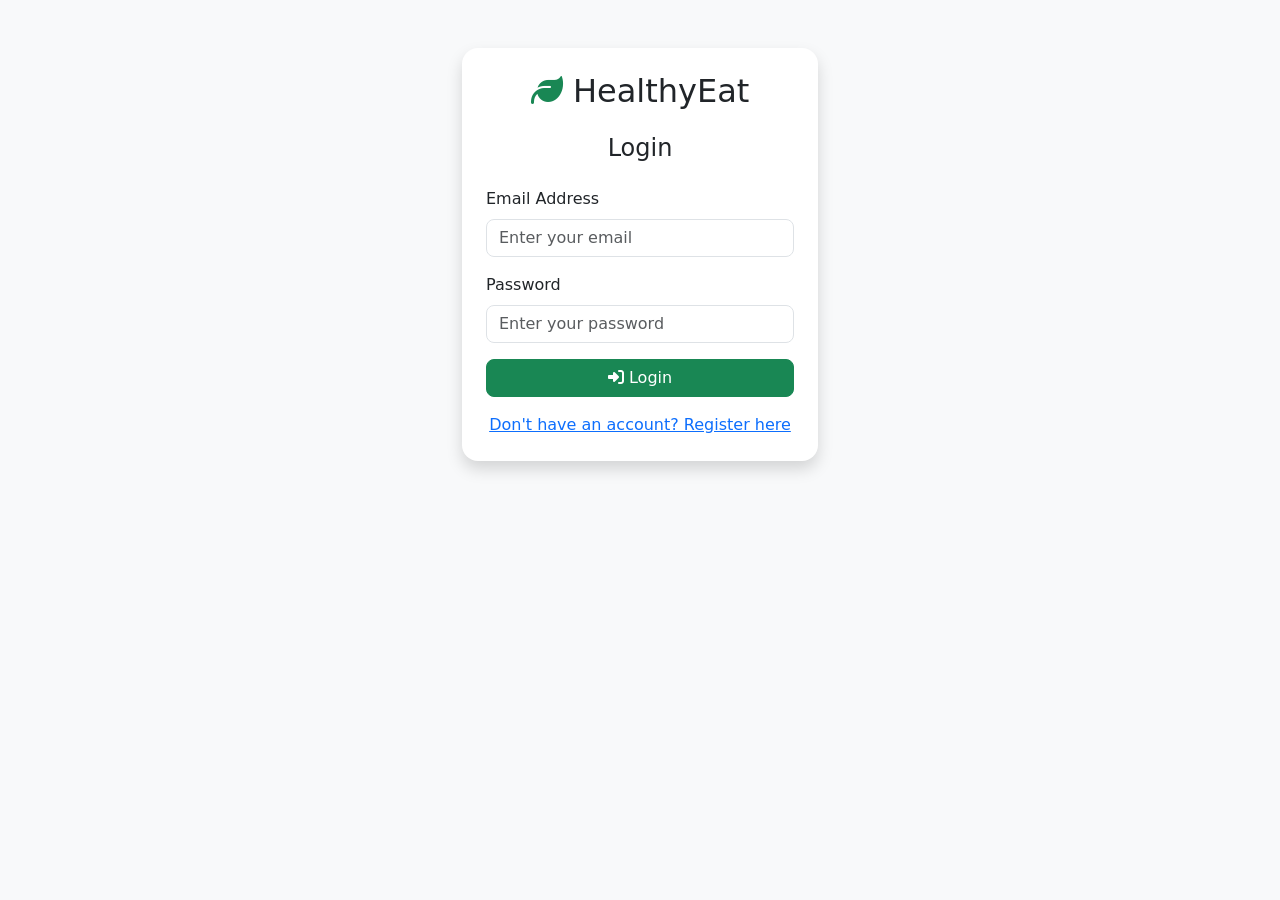
<file: src/main/resources/static/login.html>
<!DOCTYPE html>
<html lang="en">
<head>
    <meta charset="UTF-8">
    <meta name="viewport" content="width=device-width, initial-scale=1.0">
    <title>Login - HealthyEat</title>
    <link href="https://cdn.jsdelivr.net/npm/bootstrap@5.3.2/dist/css/bootstrap.min.css" rel="stylesheet">
    <link href="https://cdnjs.cloudflare.com/ajax/libs/font-awesome/6.5.1/css/all.min.css" rel="stylesheet">
    <link href="css/style.css" rel="stylesheet">
</head>
<body class="bg-light">
    <div class="container">
        <div class="row justify-content-center mt-5">
            <div class="col-md-6 col-lg-4">
                <div class="card shadow">
                    <div class="card-body p-4">
                        <h2 class="text-center mb-4"><i class="fas fa-leaf text-success"></i> HealthyEat</h2>
                        <h4 class="text-center mb-4">Login</h4>
                        <form id="loginForm">
                            <div class="mb-3">
                                <label for="email" class="form-label">Email Address</label>
                                <input type="email" class="form-control" id="email" placeholder="Enter your email" required>
                            </div>
                            <div class="mb-3">
                                <label for="password" class="form-label">Password</label>
                                <input type="password" class="form-control" id="password" placeholder="Enter your password" required>
                            </div>
                            <div id="errorAlert" class="alert alert-danger d-none" role="alert"></div>
                            <button type="submit" class="btn btn-success w-100">
                                <i class="fas fa-sign-in-alt"></i> Login
                            </button>
                        </form>
                        <div class="text-center mt-3">
                            <a href="register.html">Don't have an account? Register here</a>
                        </div>
                    </div>
                </div>
            </div>
        </div>
    </div>
    <script src="https://cdn.jsdelivr.net/npm/bootstrap@5.3.2/dist/js/bootstrap.bundle.min.js"></script>
    <script src="js/auth.js"></script>
</body>
</html>
</file>
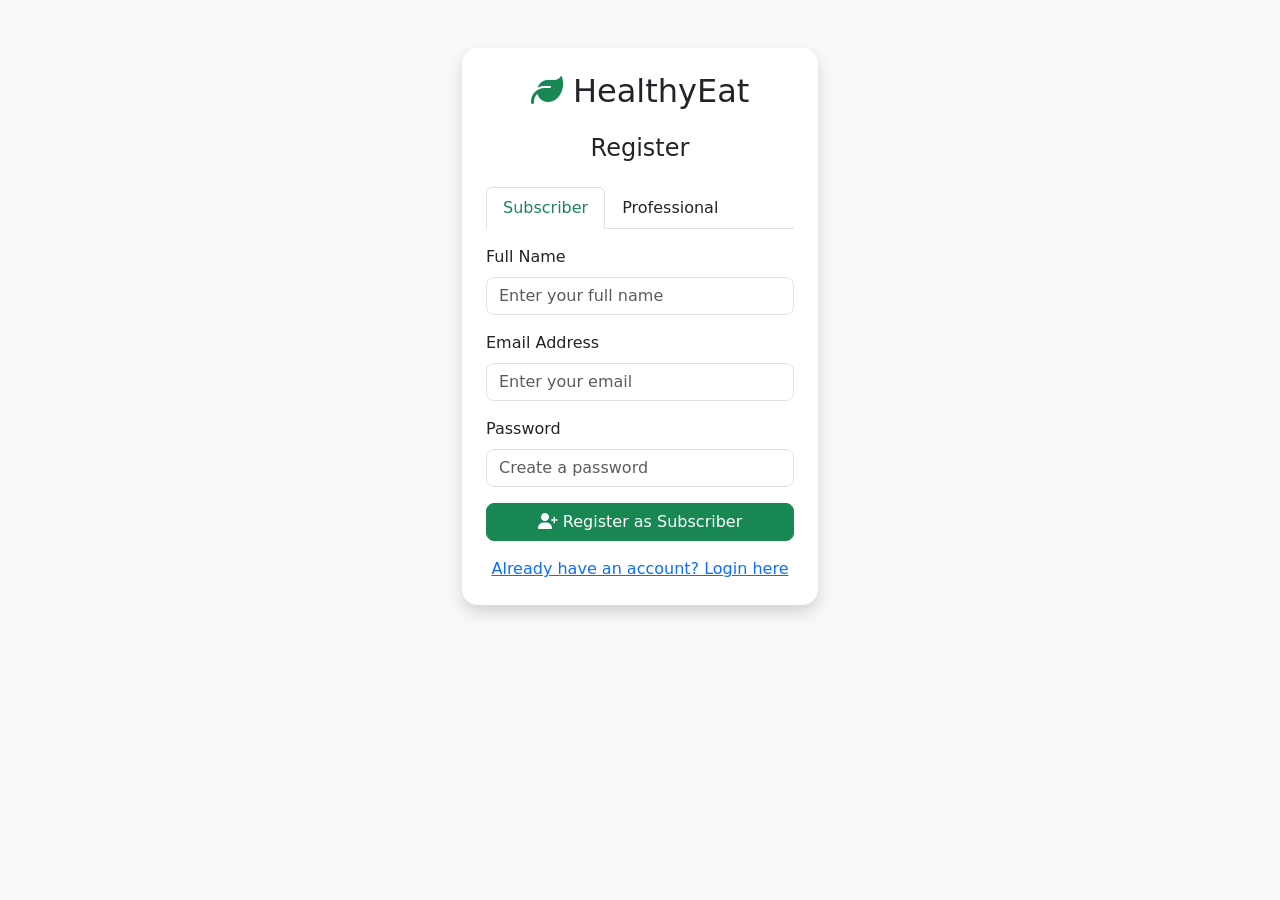
<file: src/main/resources/static/register.html>
<!DOCTYPE html>
<html lang="en">
<head>
    <meta charset="UTF-8">
    <meta name="viewport" content="width=device-width, initial-scale=1.0">
    <title>Register - HealthyEat</title>
    <link href="https://cdn.jsdelivr.net/npm/bootstrap@5.3.2/dist/css/bootstrap.min.css" rel="stylesheet">
    <link href="https://cdnjs.cloudflare.com/ajax/libs/font-awesome/6.5.1/css/all.min.css" rel="stylesheet">
    <link href="css/style.css" rel="stylesheet">
</head>
<body class="bg-light">
    <div class="container">
        <div class="row justify-content-center mt-5">
            <div class="col-md-6 col-lg-4">
                <div class="card shadow">
                    <div class="card-body p-4">
                        <h2 class="text-center mb-4"><i class="fas fa-leaf text-success"></i> HealthyEat</h2>
                        <h4 class="text-center mb-4">Register</h4>
                        <ul class="nav nav-tabs mb-3" id="registerTabs" role="tablist">
                            <li class="nav-item" role="presentation">
                                <button class="nav-link active" id="subscriber-tab" data-bs-toggle="tab" data-bs-target="#subscriber" type="button" role="tab" aria-controls="subscriber" aria-selected="true">Subscriber</button>
                            </li>
                            <li class="nav-item" role="presentation">
                                <button class="nav-link" id="professional-tab" data-bs-toggle="tab" data-bs-target="#professional" type="button" role="tab" aria-controls="professional" aria-selected="false">Professional</button>
                            </li>
                        </ul>
                        <div class="tab-content" id="registerTabContent">
                            <div class="tab-pane fade show active" id="subscriber" role="tabpanel" aria-labelledby="subscriber-tab">
                                <form id="subscriberForm">
                                    <div class="mb-3">
                                        <label for="subFullName" class="form-label">Full Name</label>
                                        <input type="text" class="form-control" id="subFullName" placeholder="Enter your full name" required>
                                    </div>
                                    <div class="mb-3">
                                        <label for="subEmail" class="form-label">Email Address</label>
                                        <input type="email" class="form-control" id="subEmail" placeholder="Enter your email" required>
                                    </div>
                                    <div class="mb-3">
                                        <label for="subPassword" class="form-label">Password</label>
                                        <input type="password" class="form-control" id="subPassword" placeholder="Create a password" required>
                                    </div>
                                    <div id="subErrorAlert" class="alert alert-danger d-none" role="alert"></div>
                                    <button type="submit" class="btn btn-success w-100">
                                        <i class="fas fa-user-plus"></i> Register as Subscriber
                                    </button>
                                </form>
                            </div>
                            <div class="tab-pane fade" id="professional" role="tabpanel" aria-labelledby="professional-tab">
                                <form id="professionalForm">
                                    <div class="mb-3">
                                        <label for="profFullName" class="form-label">Full Name</label>
                                        <input type="text" class="form-control" id="profFullName" placeholder="Enter your full name" required>
                                    </div>
                                    <div class="mb-3">
                                        <label for="profEmail" class="form-label">Email Address</label>
                                        <input type="email" class="form-control" id="profEmail" placeholder="Enter your email" required>
                                    </div>
                                    <div class="mb-3">
                                        <label for="profPassword" class="form-label">Password</label>
                                        <input type="password" class="form-control" id="profPassword" placeholder="Create a password" required>
                                    </div>
                                    <div class="alert alert-info">
                                        <i class="fas fa-info-circle"></i> Professional accounts require admin approval before activation.
                                    </div>
                                    <div id="profErrorAlert" class="alert alert-danger d-none" role="alert"></div>
                                    <button type="submit" class="btn btn-primary w-100">
                                        <i class="fas fa-user-md"></i> Register as Professional
                                    </button>
                                </form>
                            </div>
                        </div>
                        <div class="text-center mt-3">
                            <a href="login.html">Already have an account? Login here</a>
                        </div>
                    </div>
                </div>
            </div>
        </div>
    </div>
    <script src="https://cdn.jsdelivr.net/npm/bootstrap@5.3.2/dist/js/bootstrap.bundle.min.js"></script>
    <script src="js/auth.js"></script>
</body>
</html>
</file>
<file: src/main/resources/static/css/style.css>
/**
 * Global styles for HealthyEat application.
 * Modern fresh design with green theme, responsive cards, and smooth transitions.
 * @author COMP2850 Team
 */

:root {
    --primary-green: #198754;
    --light-green: #20c997;
    --bg-light: #f8f9fa;
    --text-dark: #212529;
    --text-muted: #6c757d;
    --card-shadow: 0 2px 15px rgba(0, 0, 0, 0.08);
    --card-shadow-hover: 0 8px 30px rgba(0, 0, 0, 0.12);
}

body {
    display: flex;
    flex-direction: column;

    min-height: 100vh;
    font-family: 'Segoe UI', system-ui, -apple-system, sans-serif;
    background-color: var(--bg-light);
    color: var(--text-dark);
}

/* Navigation */
.navbar {
    border-bottom: 1px solid rgba(0,0,0,0.05);
}

.navbar-brand {
    font-weight: 700;
    font-size: 1.4rem;
}

.nav-link {
    font-weight: 500;
    color: var(--text-dark) !important;
    transition: color 0.2s;
}

.nav-link:hover, .nav-link.active {
    color: var(--primary-green) !important;
}

/* Cards */
.card {
    border: none;
    border-radius: 1rem;
    box-shadow: var(--card-shadow);
    transition: transform 0.3s ease, box-shadow 0.3s ease;
    overflow: hidden;
}

.card:hover {
    transform: translateY(-4px);
    box-shadow: var(--card-shadow-hover);
}

.card-header {
    border-radius: 1rem 1rem 0 0 !important;
    border: none;
}

/* Recipe & Knowledge Cards */
.recipe-card, .knowledge-card {
    cursor: pointer;
}

.recipe-card-img, .knowledge-card-img {
    height: 200px;
    object-fit: cover;
}

/* Recipe Detail */
.recipe-detail-img, .article-detail-img {
    height: 350px;
    object-fit: cover;
    border-radius: 1rem;
}

/* Food Item Card */
.food-item-card {
    cursor: default;
}

.food-item-img {
    height: 150px;
    object-fit: cover;
}

/* Food Database Cards on Homepage */
.food-card-img {
    width: 80px;
    height: 80px;
    object-fit: cover;
    border-radius: 50%;
    margin: 0 auto;
    display: block;
}

.food-card .card-body {
    padding: 0.75rem;
}

/* Carousel */
.carousel-caption-custom {
    padding: 2rem;
}

/* Section Titles */
.section-title {
    font-weight: 700;
    position: relative;
    display: inline-block;
}

.section-title::after {
    content: '';
    display: block;
    width: 60px;
    height: 3px;
    background: var(--primary-green);
    margin: 0.5rem auto 0;
    border-radius: 2px;
}

/* Food Entry Items (Dashboard) */
.food-entry-item {
    border-left: 4px solid var(--primary-green);
    padding: 1rem;
    margin-bottom: 0.75rem;
    background-color: #fff;
    border-radius: 0.5rem;
    box-shadow: 0 1px 3px rgba(0,0,0,0.05);
}

.food-entry-item.breakfast { border-left-color: #ffc107; }
.food-entry-item.lunch { border-left-color: var(--primary-green); }
.food-entry-item.dinner { border-left-color: #0d6efd; }
.food-entry-item.snack { border-left-color: #6f42c1; }

/* Advice Items */
.advice-item {
    border-left: 4px solid #0dcaf0;
    padding: 1rem;
    margin-bottom: 0.75rem;
    background-color: #fff;
    border-radius: 0.5rem;
}

/* Comment Items */
.comment-item:last-child {
    border-bottom: none !important;
}

/* Stat Cards */
.stat-card {
    text-align: center;
    padding: 1.5rem;
}

.stat-card .stat-number {
    font-size: 2.5rem;
    font-weight: 700;
    color: var(--primary-green);
}

.stat-card .stat-label {
    font-size: 1rem;
    color: var(--text-muted);
}

/* Client Cards */
.client-card {
    cursor: pointer;
}

.client-card:hover {
    transform: translateY(-4px);
    box-shadow: var(--card-shadow-hover);
}

/* Buttons */
.btn {
    border-radius: 0.5rem;
    font-weight: 500;
}

.btn-success {
    background: var(--primary-green);
    border-color: var(--primary-green);
}

.btn-success:hover {
    background: #157347;
    border-color: #157347;
}

/* Badges */
.badge {
    font-size: 0.85em;
    font-weight: 500;
    border-radius: 0.35rem;
}

/* Forms */
.form-control, .form-select {
    border-radius: 0.5rem;
    border: 1px solid #dee2e6;
}

.form-control:focus, .form-select:focus {
    border-color: var(--primary-green);
    box-shadow: 0 0 0 0.2rem rgba(25, 135, 84, 0.15);
}

/* Tables */
.table th {
    font-weight: 600;
    color: var(--text-dark);
}

.table > :not(caption) > * > * {
    padding: 0.75rem 1rem;
}

/* Pagination */
.page-link {
    border-radius: 0.5rem;
    margin: 0 0.2rem;
    color: var(--primary-green);
}

.page-item.active .page-link {
    background-color: var(--primary-green);
    border-color: var(--primary-green);
}

/* Footer */
footer {
    margin-top: auto;
}

/* Responsive */
@media (max-width: 768px) {
    .recipe-detail-img, .article-detail-img {
        height: 200px;
    }
    .carousel-caption-custom {
        min-height: 250px !important;
    }
    .recipe-card-img, .knowledge-card-img {
        height: 150px;
    }
}

/* Autocomplete Dropdown */
.autocomplete-wrapper {
    position: relative;
}

.autocomplete-dropdown {
    position: absolute;
    top: 100%;
    left: 0;
    right: 0;
    z-index: 1050;
    display: none;
    list-style: none;
    margin: 0;
    padding: 0;
    background: #fff;
    border: 1px solid #dee2e6;
    border-radius: 0.5rem;
    box-shadow: 0 4px 12px rgba(0, 0, 0, 0.1);
    max-height: 220px;
    overflow-y: auto;
}

.autocomplete-dropdown.show {
    display: block;
}

.autocomplete-dropdown li {
    padding: 0.5rem 0.75rem;
    cursor: pointer;
    font-size: 0.9rem;
    border-bottom: 1px solid #f0f0f0;
    transition: background-color 0.15s;
}

.autocomplete-dropdown li:last-child {
    border-bottom: none;
}

.autocomplete-dropdown li:hover,
.autocomplete-dropdown li.active {
    background-color: #e8f5e9;
}

.autocomplete-dropdown li .cal-badge {
    float: right;
    font-size: 0.8rem;
    color: var(--text-muted);
    background: #f8f9fa;
    padding: 0.1rem 0.4rem;
    border-radius: 0.25rem;
}

.autocomplete-dropdown .dropdown-empty {
    color: var(--text-muted);
    cursor: default;
    background: none;
}

.autocomplete-dropdown .dropdown-empty:hover {
    background-color: transparent;
}

/* ==================== Chat Widget ==================== */

#chatWidgetBtn {
    position: fixed;
    bottom: 24px;
    right: 24px;
    width: 56px;
    height: 56px;
    border-radius: 50%;
    border: none;
    background: var(--primary-green);
    color: #fff;
    font-size: 1.4rem;
    cursor: pointer;
    box-shadow: 0 4px 14px rgba(25, 135, 84, 0.4);
    z-index: 9999;
    transition: transform 0.2s, background 0.2s;
    display: flex;
    align-items: center;
    justify-content: center;
}

#chatWidgetBtn:hover {
    transform: scale(1.08);
    background: #157347;
}

#chatWidgetBtn.chat-active {
    background: #0d6efd;
}

.chat-badge {
    position: absolute;
    top: -4px;
    right: -4px;
    min-width: 20px;
    height: 20px;
    padding: 0 5px;
    font-size: 0.7rem;
    font-weight: 700;
    line-height: 20px;
    text-align: center;
    background: #dc3545;
    color: #fff;
    border-radius: 10px;
    box-shadow: 0 1px 3px rgba(0,0,0,0.2);
}

.chat-widget-panel {
    display: none;
    position: fixed;
    bottom: 90px;
    right: 24px;
    width: 360px;
    height: 500px;
    flex-direction: column;
    background: #fff;
    border-radius: 1rem;
    box-shadow: 0 8px 40px rgba(0, 0, 0, 0.15);
    z-index: 9998;
    overflow: hidden;
}

.chat-header {
    display: flex;
    align-items: center;
    justify-content: space-between;
    padding: 12px 16px;
    background: var(--primary-green);
    color: #fff;
}

.chat-header-name {
    font-weight: 600;
    font-size: 0.95rem;
}

.chat-close {
    background: none;
    border: none;
    color: #fff;
    font-size: 1.1rem;
    cursor: pointer;
    padding: 2px 6px;
    border-radius: 4px;
    transition: background 0.15s;
}

.chat-close:hover {
    background: rgba(255,255,255,0.2);
}

.chat-messages {
    flex: 1;
    overflow-y: auto;
    padding: 12px;
    display: flex;
    flex-direction: column;
    gap: 8px;
    background: #f5f7fb;
}

.chat-empty {
    display: flex;
    flex-direction: column;
    align-items: center;
    justify-content: center;
    flex: 1;
    color: var(--text-muted);
    gap: 8px;
}

.chat-empty i {
    font-size: 2.5rem;
    opacity: 0.3;
}

.chat-empty p {
    margin: 0;
    font-size: 0.9rem;
}

.chat-message {
    display: flex;
    max-width: 80%;
}

.chat-mine {
    align-self: flex-end;
}

.chat-theirs {
    align-self: flex-start;
}

.chat-msg-content {
    display: flex;
    flex-direction: column;
}

.chat-msg-name {
    font-size: 0.7rem;
    color: var(--text-muted);
    margin-bottom: 2px;
    padding-left: 10px;
}

.chat-msg-bubble {
    padding: 8px 12px;
    border-radius: 12px;
    font-size: 0.88rem;
    line-height: 1.4;
    word-break: break-word;
}

.chat-mine .chat-msg-bubble {
    background: var(--primary-green);
    color: #fff;
    border-bottom-right-radius: 4px;
}

.chat-theirs .chat-msg-bubble {
    background: #fff;
    color: var(--text-dark);
    border-bottom-left-radius: 4px;
    box-shadow: 0 1px 3px rgba(0,0,0,0.08);
}

.chat-msg-time {
    font-size: 0.65rem;
    color: var(--text-muted);
    margin-top: 2px;
    padding: 0 4px;
}

.chat-mine .chat-msg-time {
    text-align: right;
}

.chat-date-separator {
    text-align: center;
    font-size: 0.72rem;
    color: var(--text-muted);
    padding: 6px 0;
}

.chat-input-bar {
    display: flex;
    padding: 10px 12px;
    gap: 8px;
    background: #fff;
    border-top: 1px solid #e9ecef;
}

.chat-input {
    flex: 1;
    border: 1px solid #dee2e6;
    border-radius: 20px;
    padding: 8px 14px;
    font-size: 0.88rem;
    outline: none;
    transition: border-color 0.15s;
}

.chat-input:focus {
    border-color: var(--primary-green);
}

.chat-send-btn {
    width: 36px;
    height: 36px;
    border-radius: 50%;
    border: none;
    background: var(--primary-green);
    color: #fff;
    cursor: pointer;
    display: flex;
    align-items: center;
    justify-content: center;
    transition: background 0.15s;
}

.chat-send-btn:hover {
    background: #157347;
}

.chat-send-btn:disabled {
    opacity: 0.5;
    cursor: not-allowed;
}

@media (max-width: 576px) {
    .chat-widget-panel {
        right: 8px;
        left: 8px;
        bottom: 80px;
        width: auto;
        height: 70vh;
    }

    #chatWidgetBtn {
        bottom: 16px;
        right: 16px;
        width: 50px;
        height: 50px;
        font-size: 1.2rem;
    }
}
</file>
